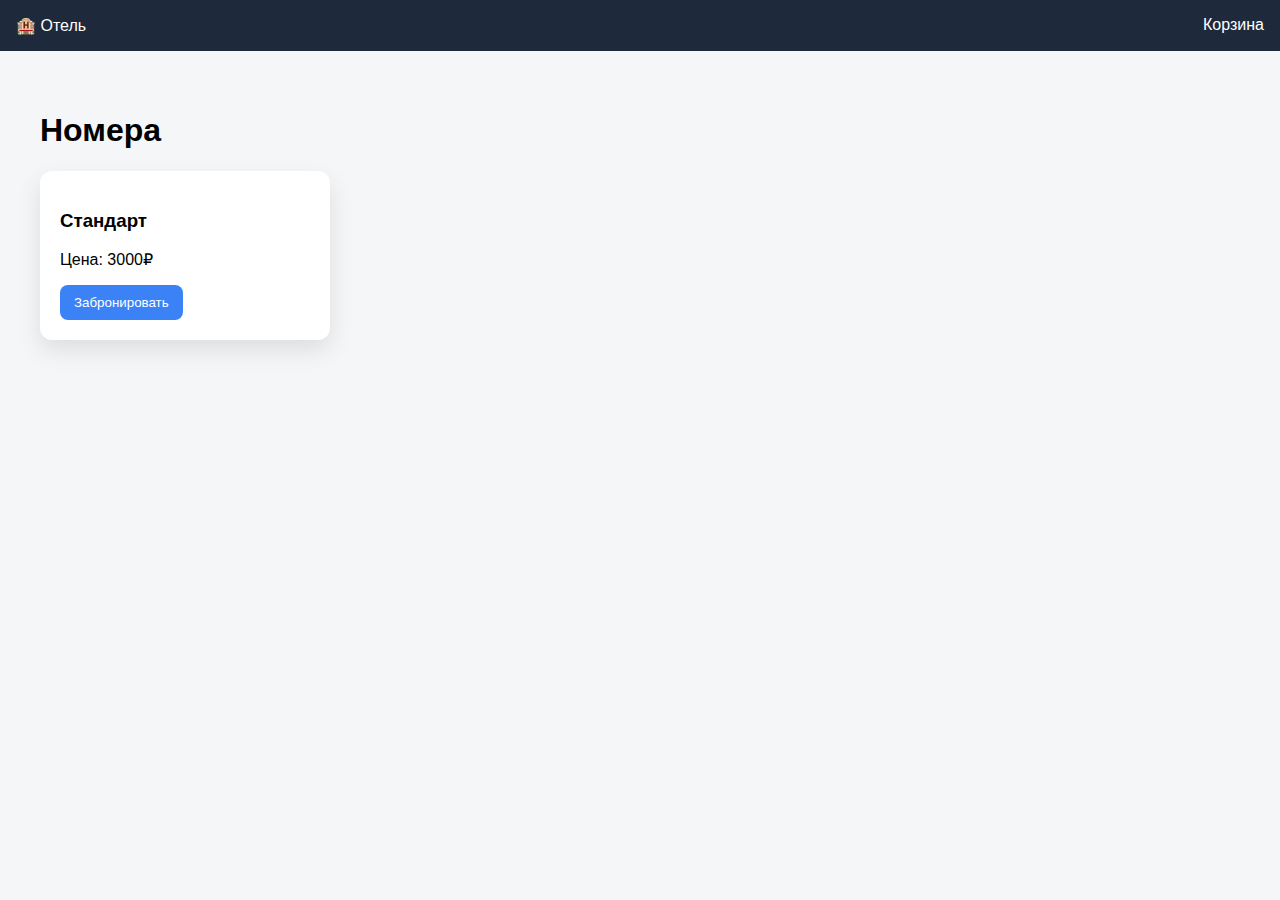
<file: hotel_booking/booking/templates/booking/home.html>
<!DOCTYPE html>
<html lang="ru">
<head>
    <meta charset="UTF-8">
    <title>Отель</title>
    <style>
        body {
            font-family: Arial, sans-serif;
            background: #f4f6f8;
            margin: 0;
        }
        header {
            background: #1e293b;
            color: white;
            padding: 16px;
            display: flex;
            justify-content: space-between;
        }
        a {
            color: white;
            text-decoration: none;
            margin-left: 15px;
        }
        .container {
            padding: 40px;
        }
        .card {
            background: white;
            padding: 20px;
            border-radius: 12px;
            width: 250px;
            box-shadow: 0 10px 25px rgba(0,0,0,.1);
        }
        button {
            background: #3b82f6;
            color: white;
            border: none;
            padding: 10px 14px;
            border-radius: 8px;
            cursor: pointer;
        }
    </style>
</head>
<body>

<header>
    <div>🏨 Отель</div>
    <div>
        <a href="{% url 'cart' %}">Корзина</a>
    </div>
</header>

<div class="container">
    <h1>Номера</h1>

    <div class="card">
        <h3>Стандарт</h3>
        <p>Цена: 3000₽</p>
        <button>Забронировать</button>
    </div>
</div>

</body>
</html>
</file>
